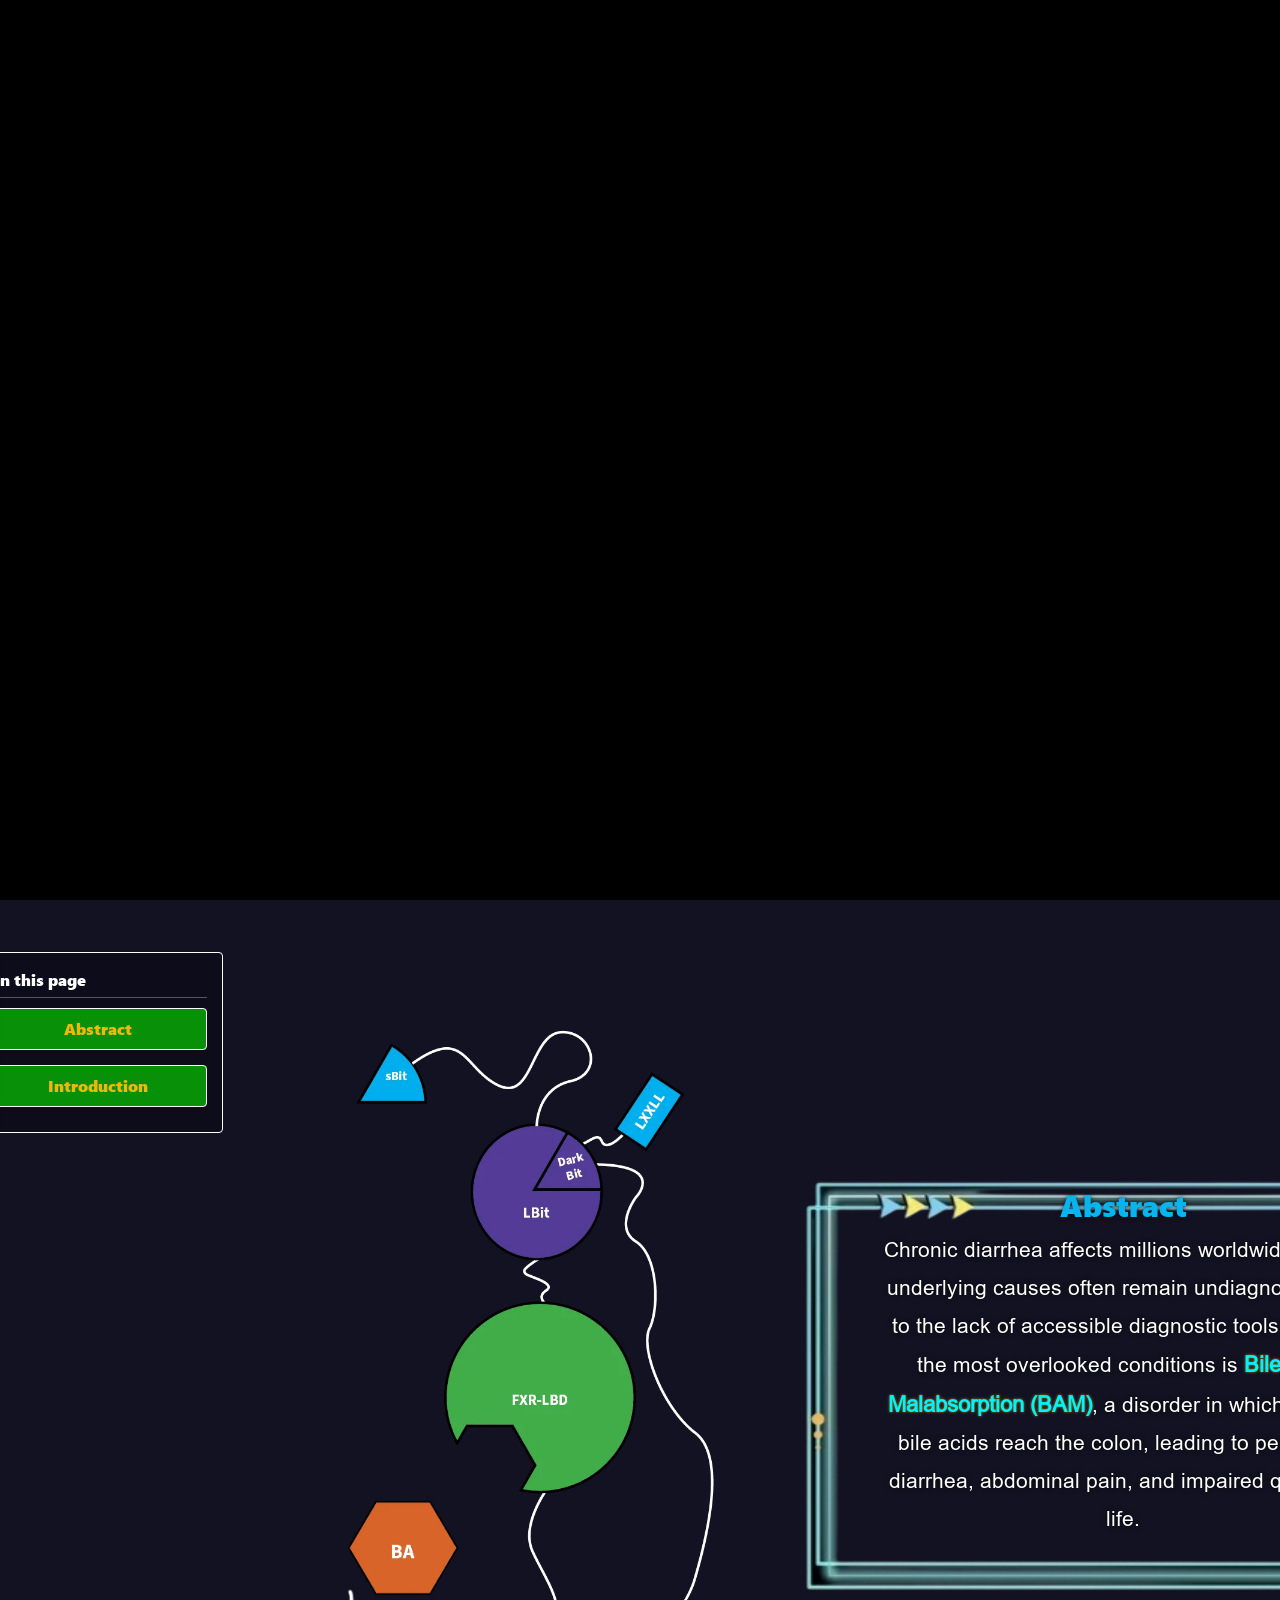
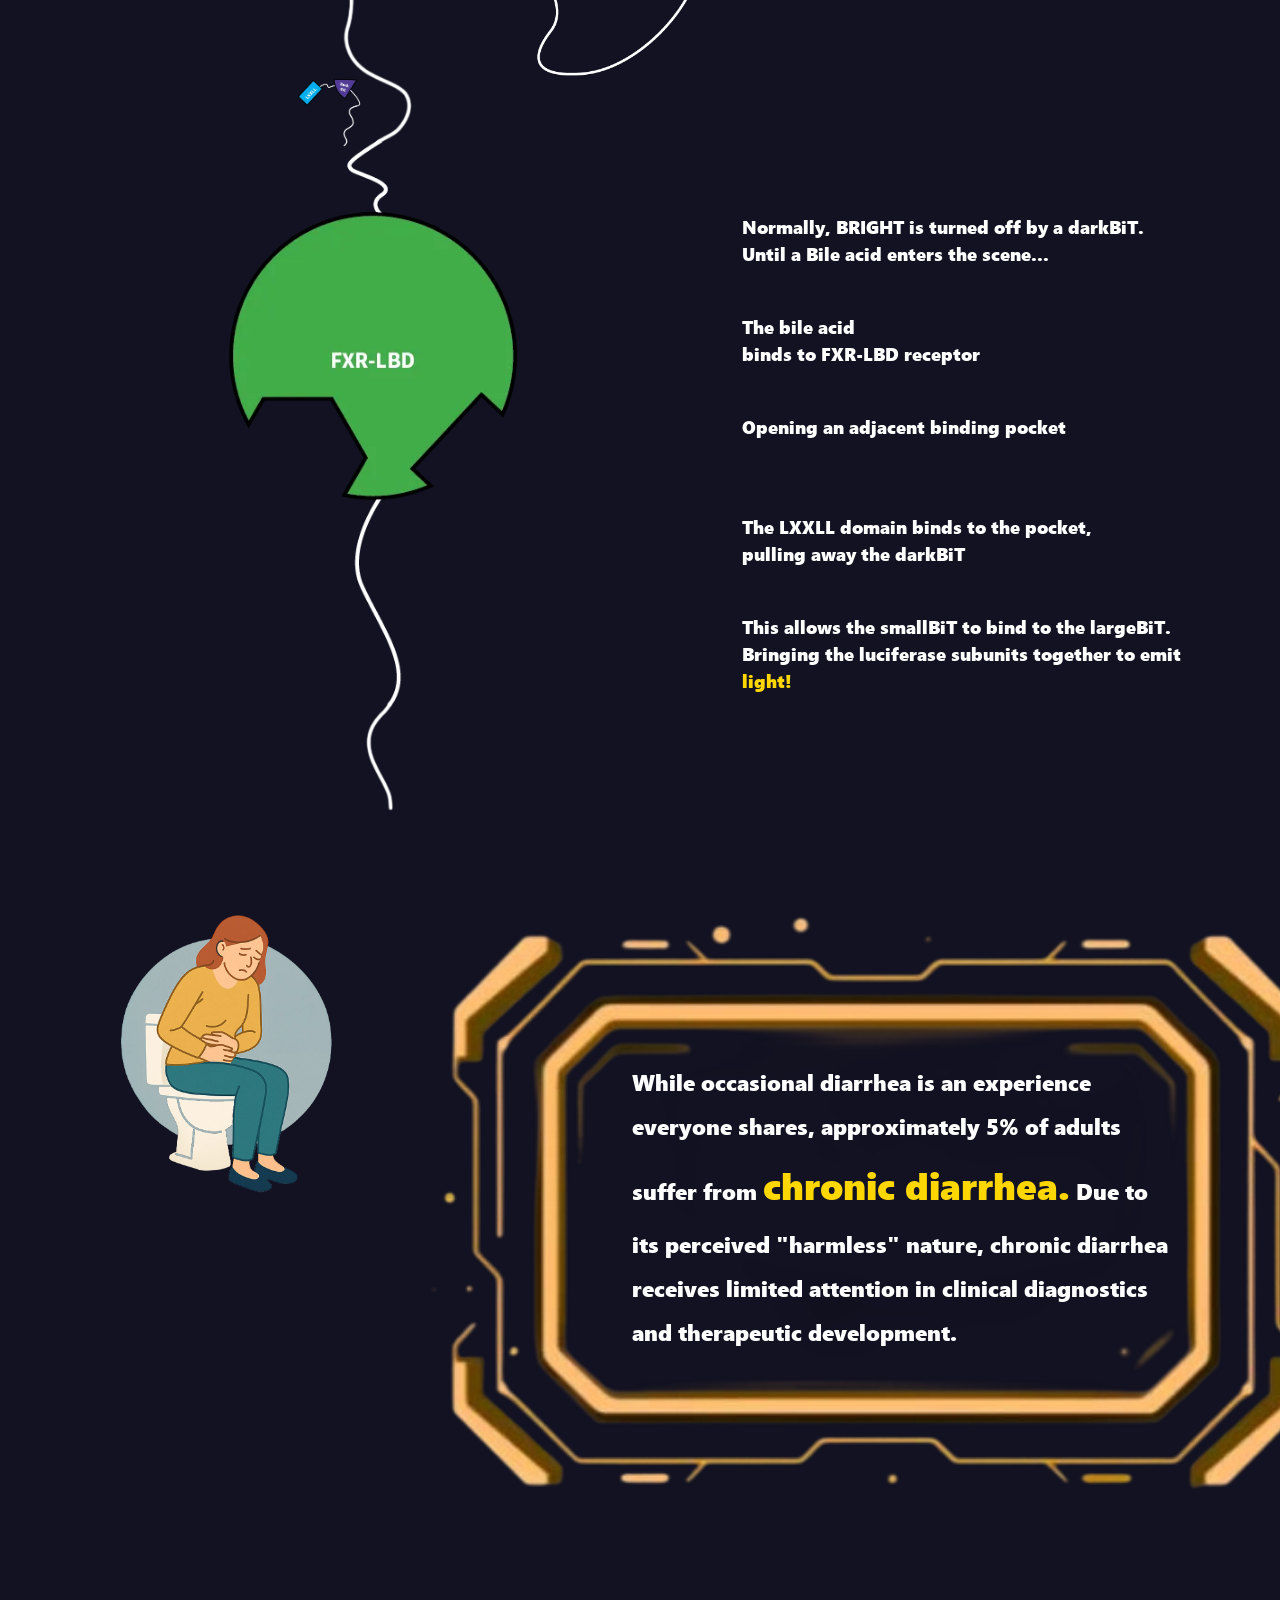
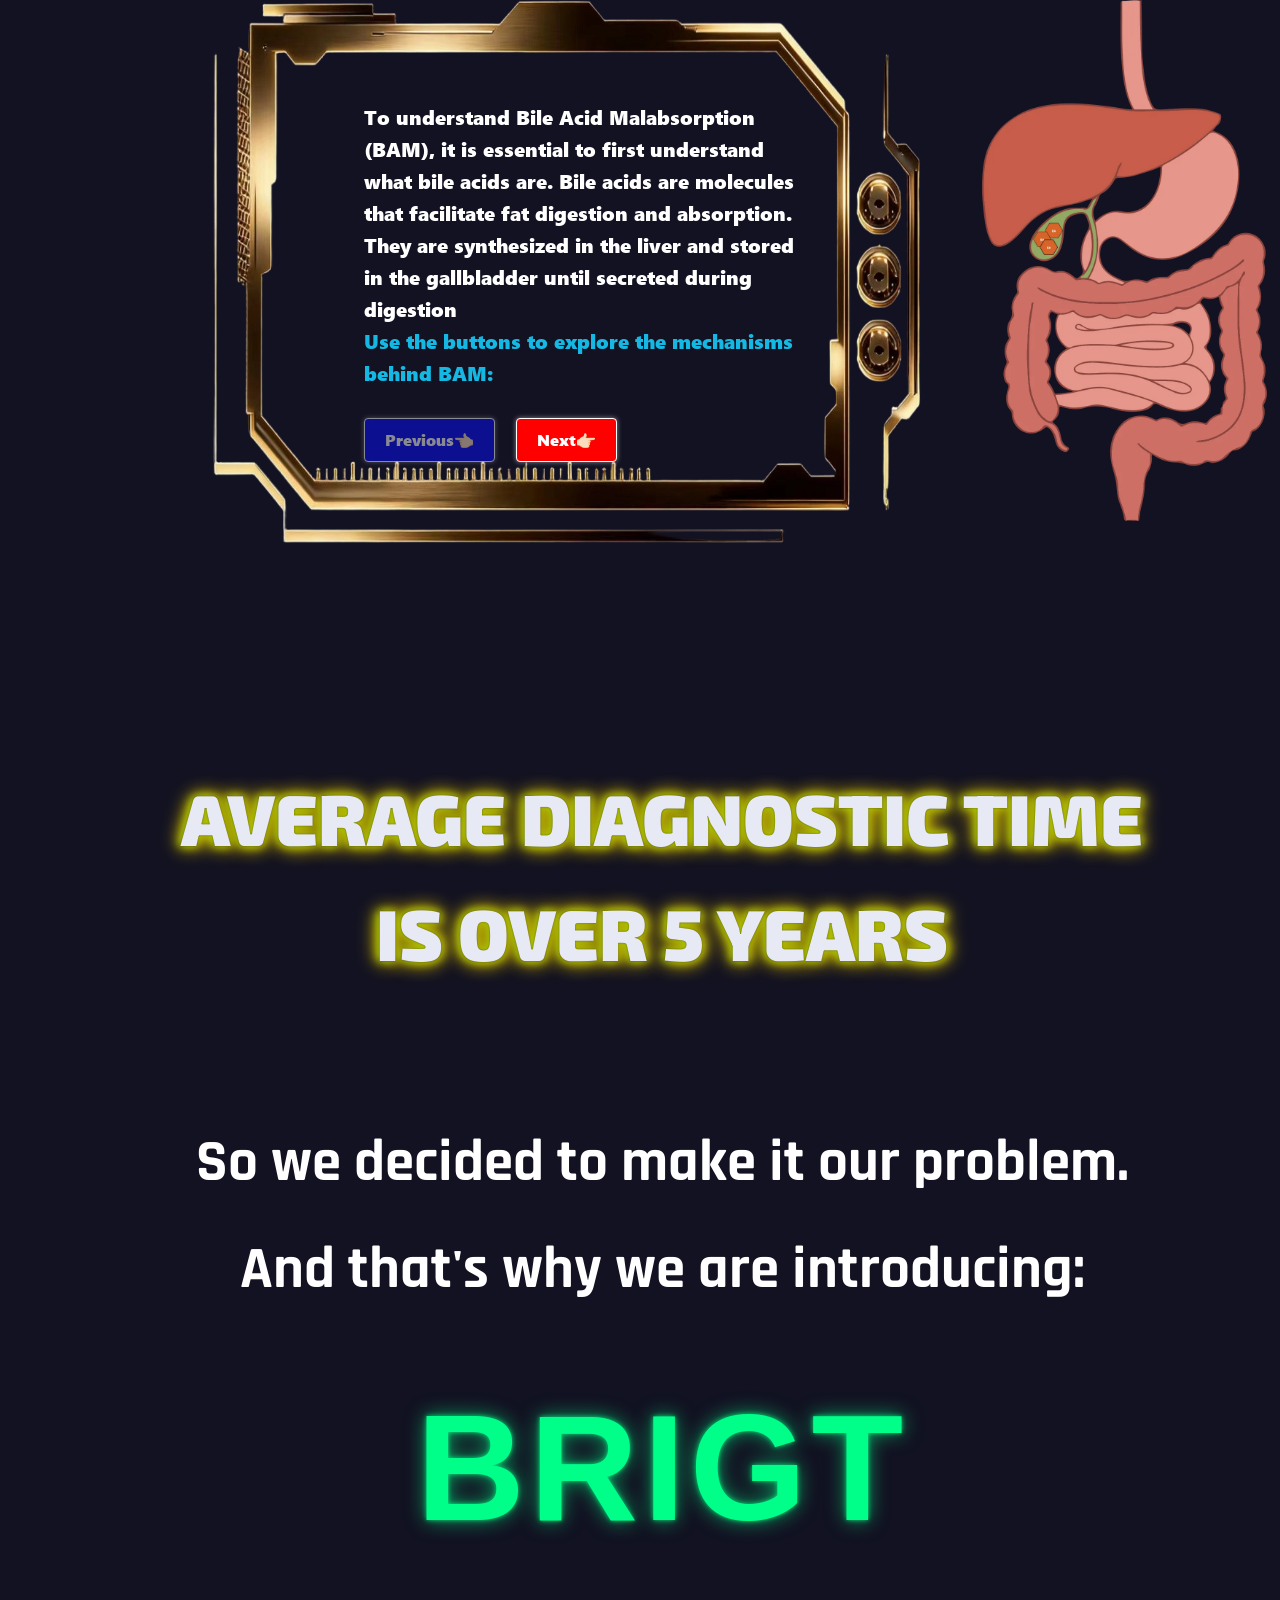
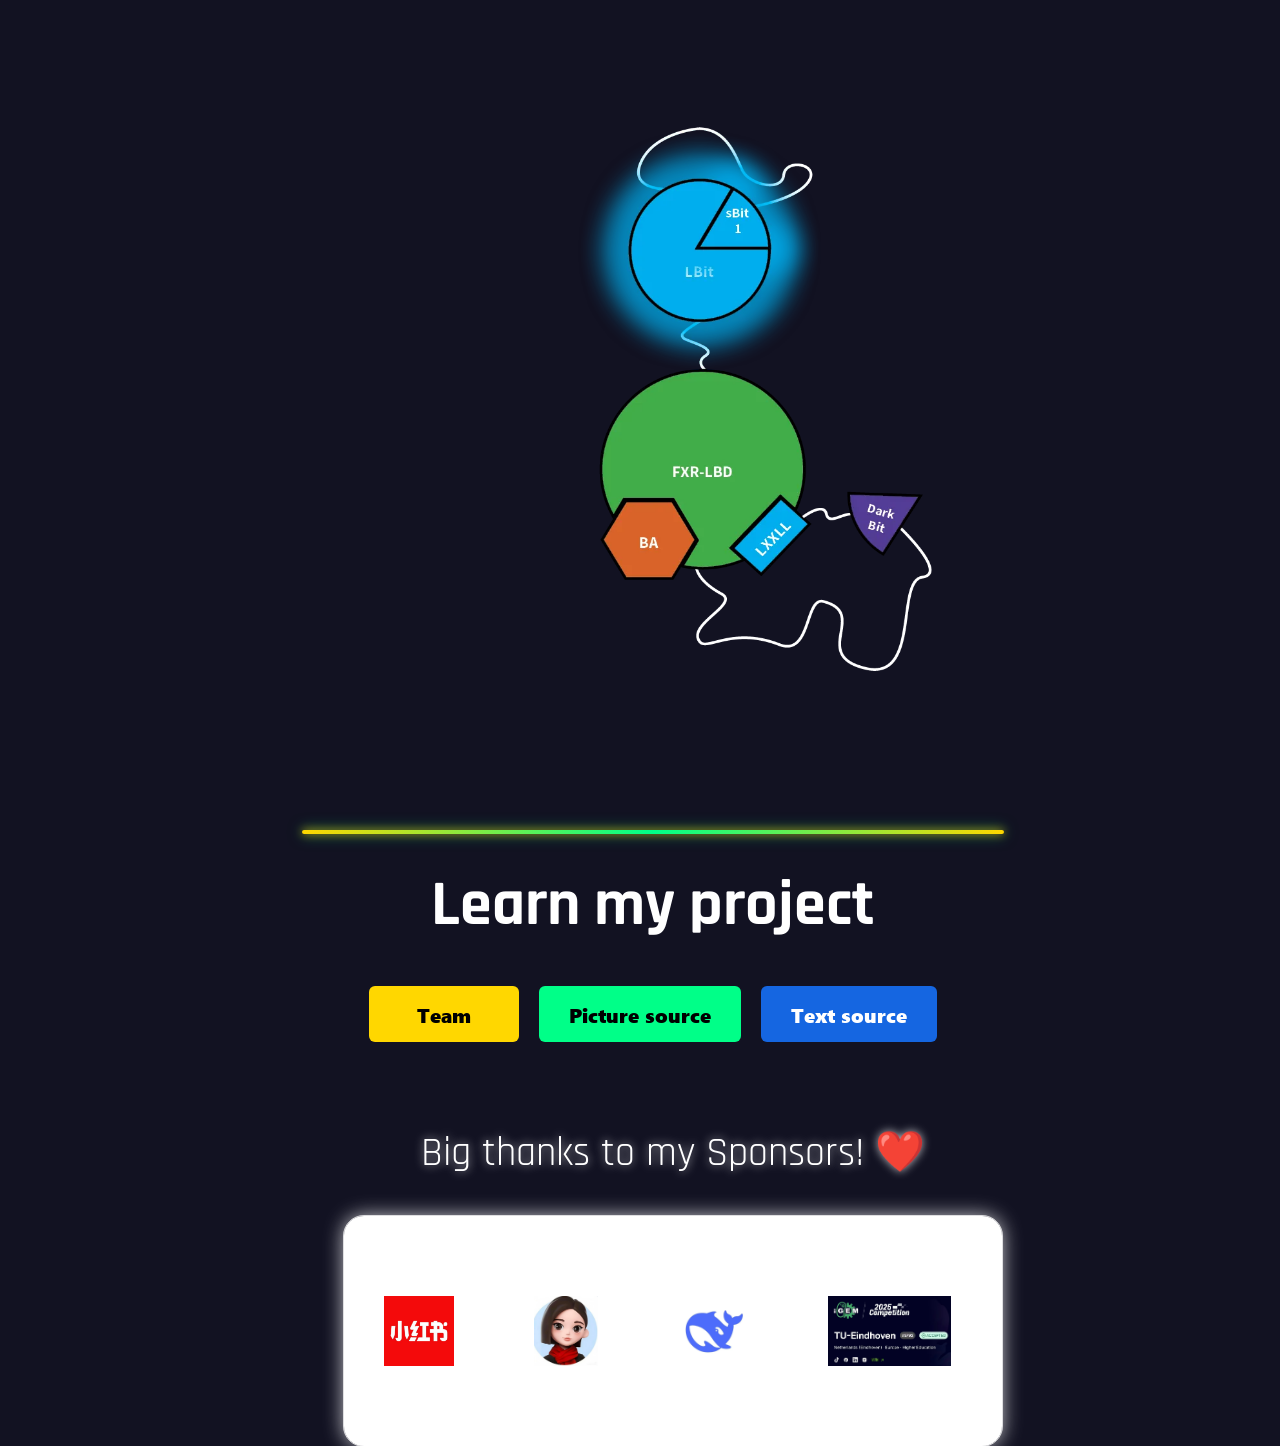
<file: index.html>
<!DOCTYPE html>
<html lang="en" style="scroll-behavior: smooth;">
<head>
    <meta charset="UTF-8">
    <meta name="viewport" content="width=device-width, initial-scale=1.0">
    <title>我的 iGEM 项目页</title>
    <!-- 引入 Bootstrap -->
    <link href="https://cdn.jsdelivr.net/npm/bootstrap@5.3.0/dist/css/bootstrap.min.css" rel="stylesheet">
    <!-- 引入你的自定义样式 -->
    <link rel="stylesheet" href="style.css">
    <link href="https://fonts.googleapis.com/css2?family=Rajdhani:wght@700&display=swap" rel="stylesheet">
    <link rel="stylesheet" href="https://fonts.googleapis.com/css2?family=Exo+2:wght@800;900&display=swap">
    <link href="https://fonts.googleapis.com/css2?family=Rajdhani:wght@700&display=swap" rel="stylesheet">
    <style>
      /* ========== 新增：修复核心问题（全屏+单滚动条） ========== */
/* 1. 强制恢复首页图片全屏效果（首屏占满视口） */
#headerImage.header-image {
  width: 100vw !important;
  height: 100vh !important;
  position: relative !important;
  top: 0 !important;
  left: 0 !important;
  margin: 0 !important;
  padding: 0 !important;
  overflow: hidden !important;
}
#headerImage.header-image img {
  width: 100% !important;
  height: 100% !important;
  object-fit: cover !important; /* 保持比例且占满容器，恢复全屏 */
  position: absolute !important;
  top: 0 !important;
  left: 0 !important;
}

/* 2. 彻底消除第二个滚动条（仅保留浏览器默认的主滚动条） */
html {
  overflow-x: hidden !important;
  overflow-y: auto !important;
  height: 100% !important;
}
body {
  overflow: visible !important; /* 取消body的overflow限制，避免嵌套滚动条 */
  height: auto !important;
  width: 100% !important;
  margin: 0 !important;
  padding: 0 !important;
}
/* 重置所有容器的overflow，防止局部滚动条 */
.container, .scroll-text-container, .animation-container-homepage, 
.sponsors-section, .bottom-image-container, .diagnostic-time-container {
  overflow: visible !important;
  height: auto !important;
  max-height: none !important;
}

/* ========== 响应式适配（优化版） ========== */

/* 平板（≤991px） */
@media (max-width: 991px) {
  .navbar-brand {
    margin-left: 1rem !important;
    font-size: 1rem !important;
  }
  .navbar-nav .nav-link {
    margin-right: 1rem !important;
    font-size: 0.9rem !important;
  }
  .image-text-box {
    width: 100% !important;
    max-width: 90% !important;
    left: 50% !important;
    transform: translateX(-50%) !important;
    top: 0 !important;
    height: auto !important;
    padding: 2rem !important;
  }
  .image-text-content {
    font-size: 18px !important;
  }
  .abstract-title {
    font-size: 24px !important;
  }
  #backToTop {
    width: 40px !important;
    height: 40px !important;
    bottom: 20px !important;
    right: 20px !important;
  }
  #backToTop .arrow {
    font-size: 16px !important;
  }
  .scroll-text {
    font-size: 16px !important;
    width: 90% !important;
    left: 50% !important;
    transform: translateX(-50%) !important;
  }
  #prev-btn, #next-btn {
    padding: 6px 16px !important;
    font-size: 14px !important;
  }
  .sponsor-logo {
    height: 50px !important;
    margin: 0 20px !important;
  }
  .sponsors-title {
    font-size: 2rem !important;
  }
}

/* 移动端（≤575px） */
@media (max-width: 575px) {
  /* 首屏图片高度保持100vh（或按需调整） */
  #headerImage.header-image {
    height: 100vh !important;  /* 如果你希望占满全屏，保持100vh；否则保留80vh */
  }

  /* 侧边栏转为顶部 */
  .sidebar {
    position: relative !important;
    left: 0 !important;
    top: 0 !important;
    min-width: 100% !important;
    margin-bottom: 2rem !important;
    transform: none !important;
  }

  /* 主要绝对定位容器回归文档流 */
  .diagnostic-time-container,
  .step-bright-container,
  .bottom-image-container,
  .bottom-footer-container,
  .sponsors-section {
    position: relative !important;
    width: 100% !important;
    left: 0 !important;
    right: 0 !important;
    transform: none !important;
    top: auto !important;
    margin: 2rem 0 !important;  /* 适当增加间距 */
  }

  /* 幻灯片父容器自适应 */
  .text-bg-container-slide {
    width: 100% !important;
    right: 0 !important;
    height: auto !important;
    min-height: 400px !important;
  }

  /* 幻灯片内部文字调整 */
  .text-content-container-slide {
    font-size: 16px !important;
    top: 30px !important;      /* 稍降低，避免贴顶 */
    left: 5% !important;
    width: 90% !important;
  }

  /* 诊断/BRIGT文字缩小 */
  .diagnostic-time-text {
    font-size: clamp(1rem, 4vw, 2.2rem) !important;
  }
  .bright-step-text {
    font-size: clamp(1rem, 3vw, 1.8rem) !important;
  }
  .bright-bigtxt {
    font-size: clamp(2rem, 10vw, 4rem) !important;  /* 最大约64px，更协调 */
  }

  /* 底部按钮竖排 */
  .footer-btns-wrapper {
    flex-direction: column !important;
    gap: 10px !important;
  }
  .footer-custom-btn {
    width: 100% !important;
    padding: 10px 0 !important;
  }
}
</style>
</head>
<body>
  <!-- 1. 嵌BA动画JS -->
  <script>
    document.addEventListener('DOMContentLoaded', function() {
      const baImg = document.querySelector('img[src*="bile-acid.webp"]');
      function baAni() {
        const s = window.scrollY;
        if (baImg) {
          s >= 600 ? (baImg.classList.add('ba-animate'), baImg.classList.remove('ba-reset')) : (baImg.classList.add('ba-reset'), baImg.classList.remove('ba-animate'));
        }
      }
      window.addEventListener('scroll', baAni);
      baAni();
    });
  </script>
  <!--第二段动画-->
<script>
// 等页面完全加载
window.onload = function() {
  // 直接获取元素（控制台已验证能找到）
  const state3Img = document.querySelector('img[src="assets/images/state-3-v2.webp"]');
  
  // 暴力绑定滚动事件，每滚动1px就检查
   window.addEventListener('scroll', function() {
    // 触发条件：只要滚动距离>0就触发（滚动一点就动）
    if (window.scrollY > 800) {
      state3Img.classList.add('play-animation');
      console.log('动画已触发！'); // 控制台打印，确认触发
    } else {
      state3Img.classList.remove('play-animation');
    }
   });
  
  // 初始执行一次，防止滚动前就满足条件
  if (window.scrollY > 0) {
    state3Img.classList.add('play-animation');
  }
};
</script>
  <!-- 给每个动画图片加 class="animation-img-homepage"，示例： -->
    <!-- 开场视频容器 -->
<div id="introVideoContainer" class="intro-video-container">
  <video id="introVideo" autoplay muted playsinline>
    <source src="assets/images/begin.mp4" type="video/mp4">
    你的浏览器不支持视频播放，请升级浏览器。
  </video>
</div>
    <!-- 顶部固定导航栏：Team 左，Disclaimer 右（带跳转） -->
<nav class="navbar navbar-expand-lg navbar-dark fixed-top">
  <div class="container-fluid">
    <!-- 左侧：Team 跳转到 team.html -->
    <a class="navbar-brand" href="team.html">Team</a>

    <!-- 右侧：Disclaimer 下拉（分别跳转到不同页面） -->
    <div class="ms-auto">
      <ul class="navbar-nav">
        <li class="nav-item dropdown">
          <a class="nav-link dropdown-toggle" href="#" role="button" data-bs-toggle="dropdown" aria-expanded="false">
            Disclaimer
          </a>
          <ul class="dropdown-menu">
            <!-- Text Source 跳转到 text-source.html -->
            <li><a class="dropdown-item" href="text-source.html">Text Source</a></li>
            <!-- Picture Source 跳转到 picture-source.html -->
            <li><a class="dropdown-item" href="picture-source.html">Picture Source</a></li>
          </ul>
        </li>
      </ul>
    </div>
  </div>
</nav>
    <div id="headerImage" class="header-image">
  <img src="assets/images/headtitle.png" alt="CAU-CHINA" style="width: 100%; height: 100%; object-fit: cover;">
</div>
    <!-- 主内容区 -->
    <div class="container mt-5">
      <div class="row">
        <div class="col-md-3">
          <!-- 左侧侧边栏 -->
<div class="sidebar">
  <div class="sidebar-title">On this page</div>
  <nav class="nav flex-column sidebar-nav">
    <a class="nav-link sidebar-link" href="#abstract">Abstract</a>
    <a class="nav-link sidebar-link" href="#introduction">Introduction</a>
  </nav>
</div>     <!-- 图片背景的浮动文本框（核心） -->
<div class="image-text-box">
  <div class="image-text-content">
    <!-- 拆分：Abstract标题 + 正文，分别加类名 -->
    <div class="abstract-title" class="abstract-section">Abstract</div>
    <div class="abstract-content">
      Chronic diarrhea affects millions worldwide, yet its underlying causes often remain 
      undiagnosed due to the lack of accessible diagnostic tools. One of the most overlooked 
      conditions is<strong class="bam-highlight"> Bile Acid Malabsorption (BAM)</strong>, a disorder in which excess bile acids reach 
      the colon, leading to persistent diarrhea, abdominal pain, and impaired quality of life.
    </div>
  </div>
</div>
<div id="backToTop" class="back-to-top" style="position: fixed !important; z-index: 999999 !important; display: block !important; bottom: 30px !important; right: 30px !important; width: 48px !important; height: 48px !important; background: rgba(10,10,26,0.8) !important; border-radius: 50% !important; margin: 0 !important; padding: 0 !important; transform: none !important;">
      <svg class="progress-ring" width="48" height="48" style="transform: rotate(-90deg) !important; width: 48px !important; height: 48px !important;">
        <circle class="progress-ring-circle-bg" cx="24" cy="24" r="20" style="stroke: rgba(0,255,136,0.2) !important; stroke-width: 3 !important; fill: transparent !important;"></circle>
        <circle class="progress-ring-circle" cx="24" cy="24" r="20" style="stroke: #00ff88 !important; stroke-width: 3 !important; fill: transparent !important; stroke-linecap: round !important; transition: stroke 0.3s ease !important;"></circle>
      </svg>
      <span class="arrow" style="position: absolute !important; top: 50% !important; left: 50% !important; transform: translate(-50%, -50%) !important; color: #00ff88 !important; font-size: 20px !important; font-weight: bold !important; transition: color 0.3s ease !important;">↑</span>
    </div>      
<!-- 滚动浮现文字容器（中间靠左） -->
<div class="scroll-text-container">
  <div class="scroll-text" id="text-1">Normally, BRIGHT is turned off by a darkBiT.<br> Until a Bile acid enters the scene...</div>
  <div class="scroll-text" id="text-2">The bile acid<br> binds to FXR-LBD receptor </div>
  <div class="scroll-text" id="text-3">Opening an adjacent binding pocket </div>
  <div class="scroll-text" id="text-4">The LXXLL domain binds to the pocket, <br>pulling away the darkBiT</div>
  <div class="scroll-text" id="text-5">This allows the smallBiT to bind to the largeBiT.<br>Bringing the luciferase subunits together to emit<br><strong>light!</strong></div>
</div><!-- 彻底清空行内干扰样式，只留核心 + 初始类 -->
<img src="assets/images/bile-acid.webp" class="ba-reset" alt="BA" style="position: absolute; width: 30%; top: 52%; left: 36%; opacity: 1 !important; transition: all 1s ease !important;">  
<img src="assets/images/state-1.webp" style="position: absolute;  object-fit: contain; z-index: 10;">
 <img src="assets/images/state-2-v2.webp" class="state-2">
  
  <!-- state-3-v2：带左上45°移动动画，可调整位移/初始位置 -->
  <img src="assets/images/state-3-v2.webp" class="state-3">    <!-- 返回顶部按钮 -->
    <!-- 只改这一行！其他所有代码都不动！ -->

    <!-- Bootstrap JS -->
    <script src="https://cdn.jsdelivr.net/npm/@popperjs/core@2.11.8/dist/umd/popper.min.js"></script>
    <script src="https://cdn.jsdelivr.net/npm/bootstrap@5.3.0/dist/js/bootstrap.min.js"></script>

    <!-- 返回顶部 JS -->
    <script>
      const backToTopBtn = document.getElementById('backToTop');
      const progressCircle = document.querySelector('.progress-ring-circle');
      const circumference = 2 * Math.PI * 20;
      progressCircle.style.strokeDasharray = circumference;
      progressCircle.style.strokeDashoffset = circumference;

      backToTopBtn.style.display = 'block';

      backToTopBtn.onclick = function(e) {
        e.preventDefault();
        document.documentElement.scrollTop = 0;
        document.body.scrollTop = 0;
        window.scrollTo(0, 0);
      };

      backToTopBtn.onmouseover = function() {
        progressCircle.style.stroke = '#ffd700';
        this.querySelector('.arrow').style.color = '#ffd700';
      };
      backToTopBtn.onmouseout = function() {
        progressCircle.style.stroke = '#00ff88';
        this.querySelector('.arrow').style.color = '#00ff88';
      };

      window.addEventListener('scroll', function() { 
        const scrollTop = document.documentElement.scrollTop || document.body.scrollTop;
        const docHeight = document.documentElement.scrollHeight - window.innerHeight;
        const scrollPercent = docHeight > 0 ? scrollTop / docHeight : 0;
        const offset = circumference - (scrollPercent * circumference);
        progressCircle.style.strokeDashoffset = offset;
      });
    </script>
   <script>
  document.addEventListener('DOMContentLoaded', function() {
    const videoContainer = document.getElementById('introVideoContainer');
    const video = document.getElementById('introVideo');

    // 核心：检测URL参数里是否有 noVideo=1（从分页面返回）
    const urlParams = new URLSearchParams(window.location.search);
    const skipVideo = urlParams.get('noVideo') === '1';

    // 如果是从分页面返回，直接隐藏视频
    if (skipVideo) {
      videoContainer.style.display = 'none';
      return;
    }

    // 直接进入主页 → 正常播放视频
    video.addEventListener('ended', function() {
      videoContainer.classList.add('fade-out');
      setTimeout(() => {
        videoContainer.style.display = 'none';
      }, 1200);
    });

    // 点击跳过视频
    videoContainer.addEventListener('click', function() {
      video.pause();
      videoContainer.classList.add('fade-out');
      setTimeout(() => {
        videoContainer.style.display = 'none';
      }, 1200);
    });

    // 视频加载失败时隐藏
    video.addEventListener('error', function() {
      videoContainer.style.display = 'none';
    });
  });
</script>
<script>
  // 图片淡出核心逻辑（只监听滚动，不影响其他功能）
window.addEventListener('scroll', function() {
  // 获取滚动距离
  const scrollTop = window.scrollY;
  // 首屏高度
  const headerHeight = document.getElementById('headerImage').offsetHeight;
  // 计算透明度：滚动超过首屏一半开始淡出，滚完首屏完全透明
  const opacity = Math.max(1 - (scrollTop / headerHeight), 0);
  
  // 给图片设透明度
  const headerImg = document.getElementById('headerImage').querySelector('img');
  if (headerImg) {
    headerImg.style.opacity = opacity;
    console.log('透明度：', opacity); // 控制台能看到变化，证明在运行
  }
});

// 点击返回顶部恢复图片透明度
document.getElementById('backToTop').addEventListener('click', function() {
  window.scrollTo({top: 0, behavior: 'smooth'});
  const headerImg = document.getElementById('headerImage').querySelector('img');
  if (headerImg) headerImg.style.opacity = 1;
});
</script>
<script>
  // 往复式浮现/消失逻辑（滚上消失，滚下浮现）
window.addEventListener('scroll', function() {
  const imageTextBox = document.querySelector('.image-text-box');
  if (!imageTextBox) return; // 没找到元素就不执行
  
  // 获取文本框的位置信息（关键：同时判断顶部和底部）
  const boxRect = imageTextBox.getBoundingClientRect();
  const windowHeight = window.innerHeight;
  
  // ========== 可调整的参数（和之前一样） ==========
  const triggerRatio = 0.6; // 触发浮现的阈值：越小越晚浮现（0.5=屏幕中间）
  // ==============================================
  
  // 逻辑判断：
  // 1. 文本框进入触发区域 → 浮现（加fade-in）
  // 2. 文本框完全滚出屏幕上方 → 消失（删fade-in）
  if (boxRect.top < windowHeight * triggerRatio) {
    imageTextBox.classList.add('fade-in'); // 浮现
  } else if (boxRect.bottom < 0) {
    imageTextBox.classList.remove('fade-in'); // 消失
  }
});
</script>
<script>
document.addEventListener('DOMContentLoaded', function() {
  // 1. 获取所有文字元素
  const texts = [
    document.getElementById('text-1'),
    document.getElementById('text-2'),
    document.getElementById('text-3'),
    document.getElementById('text-4'),
    document.getElementById('text-5')
  ];

  // 2. 核心：滚动触发浮现（可改触发距离，调浮现时机）
  function handleScroll() {
    const scrollY = window.scrollY; // 网页滚动距离
    // 每段文字的触发距离（数值越小，浮现越早；越大越晚）
    const triggerPoints = [
      500,  // 文案1：滚动300px浮现
      800,  // 文案2：滚动500px浮现
      900,  // 文案3：滚动700px浮现
      1100,  // 文案4：滚动900px浮现
      1200  // 文案5：滚动1100px浮现
    ];

    // 遍历文字，满足滚动距离就浮现（浮现后永久固定）
    texts.forEach((text, index) => {
      if (scrollY >= triggerPoints[index]) {
        text.classList.add('show'); // 浮现后固定显示
      }
    });
  }

  // 绑定滚动事件 + 初始执行
  window.addEventListener('scroll', handleScroll);
  handleScroll();
});
</script>
<!-- ========== 新增：延伸区域 - 左侧图片 + 右侧文本框（全局绝对定位，无容器遮挡） ========== -->
<!-- 左侧图片：havingshit.webp（滚动浮现，可自由调位置，无容器限制） -->
<div id="introduction" class="image-container">
 <img 
  src="assets/images/havingshit.webp" 
  class="extend-img fade-element" 
  alt="extend-img"
  style="
    /* 初始隐藏，滚动浮现 */
    opacity: 0;
    transform: translateY(50px);
    transition: all 2s ease !important;
    /* 核心调整：全局绝对定位 */
    position: absolute !important;
    z-index: 90 !important;
    pointer-events: none;
    /* 【修复1】强制显示，确保DOM渲染 */
    display: block !important; 
    visibility: visible !important;
    /* 位置参数（你可微调） */
    top: 1600px !important; 
    left: -10% !important;   
    width: 45% !important; 
    height: auto !important"
></div>

<!-- 右侧文本框：拆成「背景层 + 文字层」，完全独立控制 -->
<div 
  class="text-bg-container"
  style="
    /* 背景层：专门控制wbkw2.png的大小和位置，和文字无关 */
    position: absolute !important;
    z-index: 20 !important;
    /* 先调背景图的大小和位置（这部分只影响背景图） */
    top: 1600px !important;    /* 背景图的垂直位置 */
    right: -10% !important;     /* 背景图的水平位置 */
    width: 80% !important;    /* 背景图的宽度（独立调整） */
    height: 650px !important; /* 背景图的高度（独立调整） */
    /* 背景图：wbkw2.png */
    background: url('assets/images/wbk4w.png') no-repeat center center !important;
    background-size: 100% 100% !important; /* 背景图完全填充这个容器 */
  "
>
  <!-- 文字层：专门控制文字的大小、位置和宽度，和背景图无关 -->
  <div 
    class="text-content-container"
    style="
      /* 文字层：相对于背景层定位，方便把文字放进背景图里 */
      position: absolute !important;
      /* 再调文字的位置和大小（这部分只影响文字） */
      top: 160px !important;    /* 文字在背景图里的垂直位置 */
      left: 220px !important;   /* 文字在背景图里的水平位置 */
      width: calc(70% - 90px) !important; /* 文字宽度：背景图宽度 - 左右边距（独立调整） */
      /* 文字样式 */
      color: white !important;
      font-family:SEGUIBL !important;
      font-size: 22px !important; /* 文字大小（独立调整） */
      line-height: 2 !important;
      margin: 0 !important;
    "
  >
    While occasional diarrhea is an experience everyone shares, approximately 5% of adults suffer from <span style="color: gold !important; font-weight: bold !important;font-size: 37px;">chronic diarrhea.</span>
    Due to its perceived "harmless" nature, chronic diarrhea receives limited attention in clinical diagnostics and therapeutic development.
  </div>
</div>
<!-- 浮现动画JS（仅控制这两个元素，无冗余） -->
<script>
window.addEventListener('scroll', function() {
  const extendImg = document.querySelector('.extend-img');
  // 【修复2】选择器改成text-bg-container（匹配你的文本框class）
  const extendTextBox = document.querySelector('.text-bg-container');
  
  // 【修复3】分开判断，图片和文本框独立触发，不互相影响
  if (extendImg) { // 只判断图片是否存在，不依赖文本框
    if (window.scrollY >= 1800) {
      extendImg.classList.add('fade-in');
    }
  }
  if (extendTextBox) { // 文本框单独判断
    if (window.scrollY >= 1800) {
      extendTextBox.classList.add('fade-in');
    }
  }
});

// 浮现样式不动
const style = document.createElement('style');
style.textContent = `
  .fade-in {
    opacity: 1 !important;
    transform: translateY(0) !important;
  }
`;
document.head.appendChild(style);
</script>
<!-- 左侧图片：按你要求调整位置 + 直接显示 -->
<img 
  id="slide-img"
  src="assets/images/chang1.webp" 
  style="
    /* 强制显示，无浮动 */
    opacity: 1 !important;
    display: block !important;
    /* 你的位置参数：top:2300px, left:70% */
    position: absolute !important;
    z-index: 90 !important;
    top: 2300px !important;
    left: 80% !important;   
    width: 25% !important; 
    height: auto !important;
  "
>

<!-- 右侧文本框：保留你的位置，仅简化按钮 -->
<div 
  class="text-bg-container-slide"
  style="
    position: absolute !important;
    z-index: 20 !important;
    top: 2300px !important;    
    right: 25% !important;     
    width: 65% !important;    
    height: 550px !important; 
    background: url('assets/images/wbk3w.png') no-repeat center center !important;
    background-size: 100% 100% !important;
    padding-bottom: 20px !important;
  "
>
  <div 
    class="text-content-container-slide"
    style="
      position: absolute !important;
      top: 100px !important;    
      left:180px !important;   
      width: calc(70% - 80px) !important; 
      color: white !important;
      font-family:SEGUIBL !important;
      font-size: 20px !important;
      line-height: 1.6 !important;
      margin: 0 !important;
    "
  >
<div id="slide-text-area">
  To understand Bile Acid Malabsorption (BAM), it is essential to first understand what bile acids are. Bile acids are molecules that facilitate fat digestion and absorption. They are synthesized in the liver and stored in the gallbladder until secreted during digestion
  <br>
  <span style="color: rgb(21, 183, 227) !important; font-weight: bold !important; font-size: 20px !important;">
    Use the buttons to explore the mechanisms behind BAM:
  </span>
</div>
<div style="margin-top: 30px !important; position: relative !important; z-index: 9999 !important;">
  <!-- Previous按钮：提升层级+确保可点击 -->
  <button id="prev-btn" style="
    padding: 8px 20px !important;
    margin-right: 15px !important;
    background: rgb(9, 13, 255) !important;
    color: white !important;
    border: 1px solid white !important;
    border-radius: 4px !important;
    font-family: SEGUIBL !important;
    font-size: 16px !important;
    cursor: pointer !important;
    opacity: 0.5 !important;
    position: relative !important; /* 让z-index生效 */
    z-index: 9999 !important; /* 最高层级，远超赞助商区域 */
    pointer-events: auto !important; /* 强制允许点击 */
    box-shadow: 0 0 5px rgba(255,255,255,0.5) !important; /* 可选：增强视觉 */
  ">Previous👈🏻</button>
  
  <!-- Next按钮：同样提升层级+确保可点击 -->
  <button id="next-btn" style="
    padding: 8px 20px !important;
    background: rgb(255, 0, 0) !important;
    color: white !important;
    border: 1px solid white !important;
    border-radius: 4px !important;
    font-family: SEGUIBL !important;
    font-size: 16px !important;
    cursor: pointer !important;
    position: relative !important; /* 让z-index生效 */
    z-index: 9999 !important; /* 最高层级，远超赞助商区域 */
    pointer-events: auto !important; /* 强制允许点击 */
    box-shadow: 0 0 5px rgba(255,255,255,0.5) !important; /* 可选：增强视觉 */
  ">Next👉🏻</button>
</div>
<!-- JS：极简核心逻辑，去掉所有冗余，确保按钮点击必生效 -->
<script>
// 1. 幻灯片数据（仅保留核心：图片+文案）
const slideData = [
  { 
    img: "assets/images/chang1.webp", 
    text: "To understand Bile Acid Malabsorption (BAM), it is essential to first understand what bile acids are. Bile acids are molecules that facilitate fat digestion and absorption. They are synthesized in the liver and stored in the gallbladder until secreted during digestion<br><span style='color: rgb(21, 183, 227) !important; font-weight: bold !important; font-size: 20px !important;'>Use the buttons to explore the mechanisms behind BAM:</span>" 
  },
  { 
    img: "assets/images/chang2.webp", 
    text: "Following gallbladder excretion, bile acids travel through the small intestine. As they progress through the gastrointestinal tract, they eventually reach the end of the small intestine, the ileum.<br><span style='color: rgb(21, 183, 227) !important; font-weight: bold !important; font-size: 20px !important;'>Use the buttons to explore the mechanisms behind BAM:</span>" 
  },
  { 
    img: "assets/images/chang3.webp", 
    text: "In the terminal ileum, specialized transporters actively reabsorb approximately 95% of bile acids into the bloodstream. These bile acids are then returned to the liver where they are recycled. This highly efficient reabsorption mechanism maintains bile acid homeostasis in healthy individuals.<br><span style='color: rgb(21, 183, 227) !important; font-weight: bold !important; font-size: 20px !important;'>Use the buttons to explore the mechanisms behind BAM:</span>" 
  },
  { 
    img: "assets/images/chang4.webp", 
    text: "<span style='color: green !important; font-weight: bold !important;'>BAM</span> is a gastrointestinal condition in which bile acids are not properly reabsorbed. Instead, bile acids spill into the colon, resulting in excessive colonic bile acid concentrations. This disrupts the osmotic balance, pulling water into the intestines and inducing secretory diarrhea.Bile acids can cause mucosal irritation, triggering inflammation and stimulating excess mucus production, which further exacerbates symptoms and patient discomfort." 
  }
];
let currentPage = 0;

// 2. 页面加载完成后立刻绑定按钮（核心修复！）
document.addEventListener('DOMContentLoaded', function() {
  // 获取按钮元素
  const prevBtn = document.getElementById('prev-btn');
  const nextBtn = document.getElementById('next-btn');
  const textArea = document.getElementById('slide-text-area');
  const imgArea = document.getElementById('slide-img');

  // 3. Next按钮点击逻辑（直接写，不绕弯）
  nextBtn.onclick = function() {
    if (currentPage < 3) { // 第四页（索引3）禁用
      currentPage++;
      // 切换图片+文案
      imgArea.src = slideData[currentPage].img;
      textArea.innerHTML = slideData[currentPage].text;
      // 启用Previous按钮
      prevBtn.style.opacity = '1';
      prevBtn.style.pointerEvents = 'auto';
      // 第四页禁用Next
      if (currentPage === 3) {
        nextBtn.style.opacity = '0.5';
        nextBtn.style.pointerEvents = 'none';
      }
    }
  };

  // 4. Previous按钮点击逻辑（直接写，不绕弯）
  prevBtn.onclick = function() {
    if (currentPage > 0) { // 第一页（索引0）禁用
      currentPage--;
      // 切换图片+文案
      imgArea.src = slideData[currentPage].img;
      textArea.innerHTML = slideData[currentPage].text;
      // 启用Next按钮
      nextBtn.style.opacity = '1';
      nextBtn.style.pointerEvents = 'auto';
      // 第一页禁用Previous
      if (currentPage === 0) {
        prevBtn.style.opacity = '0.5';
        prevBtn.style.pointerEvents = 'none';
      }
    }
  };
});
</script>
<!-- ========== 完全隔离的诊断时间文字（仅新增，不修改任何原有代码） ========== -->
<div id="diagnostic-time-container" class="diagnostic-time-container">
  <div id="diagnostic-time-text" class="diagnostic-time-text">
    Average diagnostic time is over 5 years
  </div>
</div>
<script>
// ========== 完全独立的滚动浮现检测（不修改原有scroll事件，不干扰按钮） ==========
(function() {
  // 仅在页面加载完成后执行，避免DOM未加载
  document.addEventListener('DOMContentLoaded', function() {
    const diagnosticText = document.getElementById('diagnostic-time-text');
    if (!diagnosticText) return; // 没找到元素则退出，不报错
    
    // 独立的滚动检测函数，仅监听这段文字
    function checkDiagnosticFade() {
      const rect = diagnosticText.getBoundingClientRect();
      // 滚动到视口80%位置时触发浮现，和原有逻辑一致但独立
      if (rect.top < window.innerHeight * 0.8) {
        diagnosticText.classList.add('fade-in');
      }
    }
    
    // 独立绑定滚动事件，标记为passive避免阻塞（不影响按钮事件）
    window.addEventListener('scroll', checkDiagnosticFade, { passive: true });
    // 初始检测一次
    checkDiagnosticFade();
  });
})(); // 闭包隔离，不污染全局变量
// ========== 独立的逐步浮现逻辑（闭包隔离，不影响上方代码） ==========
(function() {
  document.addEventListener('DOMContentLoaded', function() {
    // 1. 获取三句文字元素
    const brightTexts = [
      document.getElementById('bright-text-1'),
      document.getElementById('bright-text-2'),
      document.getElementById('bright-text-3')
    ];

    // 2. 每句话的触发滚动距离（👇 可单独调整：数值越小，浮现越早）
    const triggerPoints = [
      3400,  // 第一句：滚动2800px浮现
      3700,  // 第二句：滚动3000px浮现
      3800   // 第三句：滚动3200px浮现
    ];

    // 3. 独立的滚动检测函数
    function checkBrightStepFade() {
      const scrollY = window.scrollY;
      // 遍历每句话，满足滚动距离就浮现（浮现后永久显示）
      brightTexts.forEach((text, index) => {
        if (!text) return; // 未找到元素则跳过
        if (scrollY >= triggerPoints[index]) {
          text.classList.add('show');
        }
      });
    }

    // 4. 独立绑定滚动事件（passive：不阻塞，不影响上方动画）
    window.addEventListener('scroll', checkBrightStepFade, { passive: true });
    // 初始检测一次
    checkBrightStepFade();
  });
})();
// ========== 独立的图片滚动浮现逻辑（闭包隔离，不影响上方代码） ==========
(function() {
  document.addEventListener('DOMContentLoaded', function() {
    // 1. 获取图片元素
    const state4Img = document.getElementById('state4-image');
    if (!state4Img) {
      console.warn('State 4图片未找到，请检查路径：assets/images/state-4.webp');
      return;
    }

    // 2. 图片浮现的触发滚动距离（👇 可调整：数值越小，浮现越早）
    const imgTriggerPoint = 3800; // 滚动3800px时图片浮现

    // 3. 独立的滚动检测函数
    function checkImageFade() {
      const scrollY = window.scrollY;
      if (scrollY >= imgTriggerPoint) {
        state4Img.classList.add('show-img');
      }
    }

    // 4. 独立绑定滚动事件（passive：不阻塞，不影响上方动画/按钮）
    window.addEventListener('scroll', checkImageFade, { passive: true });
    // 初始检测一次
    checkImageFade();
  });
})();
</script>
<!-- ========== 独立的逐步浮现文字容器（仅新增，不改原有代码） ========== -->
<div id="step-bright-container" class="step-bright-container">
  <!-- 第一句 -->
  <div id="bright-text-1" class="bright-step-text">So we decided to make it our problem.</div>
  <!-- 第二句 -->
  <div id="bright-text-2" class="bright-step-text">And that's why we are introducing:</div>
  <!-- 第三句（独占一行，单独调整样式） -->
  <div id="bright-text-3" class="bright-step-text bright-bigtxt">BRIGT</div>
</div>
<!-- ========== 完全独立的图片容器（仅新增，不改原有代码） ========== -->
<div id="bottom-image-container" class="bottom-image-container">
  <img 
    id="state4-image" 
    class="state4-img" 
    src="assets/images/state-4.webp" 
    alt="State 4 Image"
  >
</div>
<!-- ========== 完全独立的底部线条+文字+按钮容器（仅新增，不改原有代码） ========== -->
<div id="bottom-footer-container" class="bottom-footer-container">
  <!-- 彩色渐变线条（黄+绿主题，参考CAUCHINA下的线） -->
  <div id="footer-gradient-line" class="footer-gradient-line"></div>
  
  <!-- Learn my project 文字 -->
  <div id="footer-learn-text" class="footer-learn-text">Learn my project</div>
  
  <!-- 横向按钮容器 -->
  <div id="footer-btns-wrapper" class="footer-btns-wrapper">
    <!-- 按钮1：Team（跳转team.html） -->
    <a href="team.html" id="btn-team" class="footer-custom-btn btn-team">Team</a>
    <!-- 按钮2：Picture source（跳转picture-source.html） -->
    <a href="picture-source.html" id="btn-pic-source" class="footer-custom-btn btn-pic-source">Picture source</a>
    <!-- 按钮3：Text source（修正你笔误的Pext sourse，跳转text-source.html） -->
    <a href="text-source.html" id="btn-text-source" class="footer-custom-btn btn-text-source">Text source</a>
  </div>
</div>
<!-- 赞助商区域：恢复可正常显示的版本 + 4张滚动图片 -->
<div id="sponsors-section" class="sponsors-section">
  <!-- 标题：Rajdhani字体+白色+荧光效果 -->
  <div class="sponsors-title">Big thanks to my Sponsors! ❤️</div>
  
  <!-- 白色背景条（恢复可显示的基础样式） -->
  <div class="sponsors-white-bar">
    <!-- 滚动广告条核心容器：超出隐藏 -->
    <div class="sponsor-scroll-wrap">
      <!-- 滚动轨道（放2组相同图片，实现无缝滚动） -->
      <div class="sponsor-scroll-track">
        <!-- 第一组4张图片 -->
        <img src="assets/images/sponsor1.png" alt="Sponsor 1" class="sponsor-logo">
        <img src="assets/images/sponsor2.png" alt="Sponsor 2" class="sponsor-logo">
        <img src="assets/images/sponsor3.png" alt="Sponsor 3" class="sponsor-logo">
        <img src="assets/images/sponsor4.png" alt="Sponsor 4" class="sponsor-logo">
        <img src="assets/images/cau-logo.png" alt="Sponsor 5" class="sponsor-logo">
        <!-- 第二组4张图片（无缝滚动关键） -->
        <img src="assets/images/sponsor1.png" alt="Sponsor 1" class="sponsor-logo">
        <img src="assets/images/sponsor2.png" alt="Sponsor 2" class="sponsor-logo">
        <img src="assets/images/sponsor3.png" alt="Sponsor 3" class="sponsor-logo">
        <img src="assets/images/sponsor4.png" alt="Sponsor 4" class="sponsor-logo">
        <img src="assets/images/cau-logo.png" alt="Sponsor 5" class="sponsor-logo">

      </div>
    </div>
  </div>
</div>
</body>
</html>
</file>
<file: style.css>
:root {
    --bs-breakpoint-xs: 0;
    --bs-breakpoint-sm: 576px;
    --bs-breakpoint-md: 768px;
    --bs-breakpoint-lg: 992px;
    --bs-breakpoint-xl: 1200px;
    --bs-breakpoint-xxl: 1400px;
}
@media (prefers-reduced-motion: no-preference) {
    :root {
        scroll-behavior: smooth;
    }
}
/* 引入本地自定义字体（SEGUIBL + ARIAL） */
@font-face {
  font-family: 'SEGUIBL'; /* 自定义字体名，后续直接用 */
  src: url('assets/fonts/SEGUIBL.TTF') format('truetype'); /* 字体文件路径 */
  font-weight: normal;
  font-style: normal;
}

@font-face {
  font-family: 'ARIAL'; /* 自定义字体名，后续直接用 */
  src: url('assets/fonts/ARIAL.TTF') format('truetype'); /* 字体文件路径 */
  font-weight: normal;
  font-style: normal;
}
:root, [data-bs-theme="light"] {
    --bs-blue: #0d6efd;
    --bs-indigo: #6610f2;
    --bs-purple: #6f42c1;
    --bs-pink: #d63384;
    --bs-red: #dc3545;
    --bs-orange: #fd7e14;
    --bs-yellow: #ffc107;
    --bs-green: #198754;
    --bs-teal: #20c997;
    --bs-cyan: #0dcaf0;
    --bs-black: #000;
    --bs-white: #fff;
    --bs-gray: #6c757d;
    --bs-gray-dark: #343a40;
    --bs-gray-100: #f8f9fa;
    --bs-gray-200: #e9ecef;
    --bs-gray-300: #dee2e6;
    --bs-gray-400: #ced4da;
    --bs-gray-500: #adb5bd;
    --bs-gray-600: #6c757d;
    --bs-gray-700: #495057;
    --bs-gray-800: #343a40;
    --bs-gray-900: #212529;
    --bs-primary: #0d6efd;
    --bs-secondary: #6c757d;
    --bs-success: #198754;
    --bs-info: #0dcaf0;
    --bs-warning: #ffc107;
    --bs-danger: #dc3545;
    --bs-light: #f8f9fa;
    --bs-dark: #212529;
    --bs-primary-rgb: 13, 110, 253;
    --bs-secondary-rgb: 108, 117, 125;
    --bs-success-rgb: 25, 135, 84;
    --bs-info-rgb: 13, 202, 240;
    --bs-warning-rgb: 255, 193, 7;
    --bs-danger-rgb: 220, 53, 69;
    --bs-light-rgb: 248, 249, 250;
    --bs-dark-rgb: 33, 37, 41;
    --bs-primary-text-emphasis: #052c65;
    --bs-secondary-text-emphasis: #2b2f32;
    --bs-success-text-emphasis: #0a3622;
    --bs-info-text-emphasis: #055160;
    --bs-warning-text-emphasis: #664d03;
    --bs-danger-text-emphasis: #58151c;
    --bs-light-text-emphasis: #495057;
    --bs-dark-text-emphasis: #495057;
    --bs-primary-bg-subtle: #cfe2ff;
    --bs-secondary-bg-subtle: #e2e3e5;
    --bs-success-bg-subtle: #d1e7dd;
    --bs-info-bg-subtle: #cff4fc;
    --bs-warning-bg-subtle: #fff3cd;
    --bs-danger-bg-subtle: #f8d7da;
    --bs-light-bg-subtle: #fcfcfd;
    --bs-dark-bg-subtle: #ced4da;
    --bs-primary-border-subtle: #9ec5fe;
    --bs-secondary-border-subtle: #c4c8cb;
    --bs-success-border-subtle: #a3cfbb;
    --bs-info-border-subtle: #9eeaf9;
    --bs-warning-border-subtle: #ffe69c;
    --bs-danger-border-subtle: #f1aeb5;
    --bs-light-border-subtle: #e9ecef;
    --bs-dark-border-subtle: #adb5bd;
    --bs-white-rgb: 255, 255, 255;
    --bs-black-rgb: 0, 0, 0;
    --bs-font-sans-serif: system-ui, -apple-system, "Segoe UI", Roboto, "Helvetica Neue", "Noto Sans", "Liberation Sans", Arial, sans-serif, "Apple Color Emoji", "Segoe UI Emoji", "Segoe UI Symbol", "Noto Color Emoji";
    --bs-font-monospace: SFMono-Regular, Menlo, Monaco, Consolas, "Liberation Mono", "Courier New", monospace;
    --bs-gradient: linear-gradient(180deg, rgba(255, 255, 255, .15), rgba(255, 255, 255, 0));
    --bs-body-font-family: var(--bs-font-sans-serif);
    --bs-body-font-size: 1rem;
    --bs-body-font-weight: 400;
    --bs-body-line-height: 1.5;
    --bs-body-color: #212529;
    --bs-body-color-rgb: 33, 37, 41;
    --bs-body-bg: #fff;
    --bs-body-bg-rgb: 255, 255, 255;
    --bs-emphasis-color: #000;
    --bs-emphasis-color-rgb: 0, 0, 0;
    --bs-secondary-color: rgba(33, 37, 41, .75);
    --bs-secondary-color-rgb: 33, 37, 41;
    --bs-secondary-bg: #e9ecef;
    --bs-secondary-bg-rgb: 233, 236, 239;
    --bs-tertiary-color: rgba(33, 37, 41, .5);
    --bs-tertiary-color-rgb: 33, 37, 41;
    --bs-tertiary-bg: #f8f9fa;
    --bs-tertiary-bg-rgb: 248, 249, 250;
    --bs-heading-color: inherit;
    --bs-link-color: #0d6efd;
    --bs-link-color-rgb: 13, 110, 253;
    --bs-link-decoration: underline;
    --bs-link-hover-color: #0a58ca;
    --bs-link-hover-color-rgb: 10, 88, 202;
    --bs-code-color: #d63384;
    --bs-highlight-color: #212529;
    --bs-highlight-bg: #fff3cd;
    --bs-border-width: 1px;
    --bs-border-style: solid;
    --bs-border-color: #dee2e6;
    --bs-border-color-translucent: rgba(0, 0, 0, .175);
    --bs-border-radius: .375rem;
    --bs-border-radius-sm: .25rem;
    --bs-border-radius-lg: .5rem;
    --bs-border-radius-xl: 1rem;
    --bs-border-radius-xxl: 2rem;
    --bs-border-radius-2xl: var(--bs-border-radius-xxl);
    --bs-border-radius-pill: 50rem;
    --bs-box-shadow: 0 .5rem 1rem rgba(0, 0, 0, .15);
    --bs-box-shadow-sm: 0 .125rem .25rem rgba(0, 0, 0, .075);
    --bs-box-shadow-lg: 0 1rem 3rem rgba(0, 0, 0, .175);
    --bs-box-shadow-inset: inset 0 1px 2px rgba(0, 0, 0, .075);
    --bs-focus-ring-width: .25rem;
    --bs-focus-ring-opacity: .25;
    --bs-focus-ring-color: rgba(13, 110, 253, .25);
    --bs-form-valid-color: #198754;
    --bs-form-valid-border-color: #198754;
    --bs-form-invalid-color: #dc3545;
    --bs-form-invalid-border-color: #dc3545;
}
*, ::after, ::before {
    box-sizing: border-box;
}
*, ::after, ::before {
    box-sizing: border-box;
}
*, ::after, ::before {
    box-sizing: border-box;
}
/* 开场视频容器：全屏覆盖 */
.intro-video-container {
  position: fixed;
  top: 0;
  left: 0;
  width: 100vw;
  height: 100vh;
  background-color: #000; /* 黑色背景，和视频融合 */
  z-index: 999999; /* 确保在最上层，遮挡所有内容 */
  display: flex;
  justify-content: center;
  align-items: center;
  transition: opacity 1.2s ease-in-out; /* 淡出动画时长 */
}

/* 视频本身：保持比例，不拉伸 */
.intro-video-container video {
  max-width: 100%;
  max-height: 100%;
  object-fit: contain; /* 保持视频原始比例 */
}

/* 淡出状态：透明且不可点击 */
.intro-video-container.fade-out {
  opacity: 0;
  pointer-events: none;
}
/* 强制全局背景：优先加载PNG，彻底覆盖所有黑色兜底 */
html {
  background: none !important; /* 清空所有默认背景 */
}
body {
  /* 核心：精准指向你的背景图（无空格！） */
  background-image: url("./assets/images/background.png") !important;
  /* 必加：解决file协议下的路径问题 */
  background-origin: content-box !important;
  /* 适配设置：固定+铺满+不平铺 */
  background-repeat: no-repeat !important;
  background-position: center center !important;
  background-attachment: fixed !important;
  background-size: cover !important;
  /* 兜底颜色调浅一点，方便判断是否加载失败 */
  background-color: #121222 !important;
  color: #ffffff !important;
  min-height: 100vh !important;
  margin: 0 !important;
  padding: 0 !important;
}
/* --- 固定导航栏 --- */
.navbar {
  position: fixed;
  top: 0;
  width: 100%;
  z-index: 1000; /* 确保导航栏在最上层，不被遮挡 */
  background-color: rgba(10, 10, 26, 0.95);
}

/* --- 静态标题区：CAU-CHINA --- */
/* 首屏大标题区块（全屏+独立背景） */
/* --- 顶部固定导航栏 --- */
.navbar {
  background-color: rgba(10, 10, 26, 0.95) !important;
  border-bottom: 1px solid rgba(0, 255, 136, 0.2);
  padding: 0.8rem 0;
}

/* 左侧 Team 标签样式 */
.navbar-brand {
  color: #00ff88 !important; /* 浅绿色，和 CAU-CHINA 呼应 */
  font-weight: bold;
  font-size: 1.1rem;
  margin-left: 2rem; /* 左侧留间距 */
}
.navbar-brand:hover {
  color: #ffd700 !important; /* 鼠标 hover 变金黄色 */
}

/* 右侧 Disclaimer 标签样式 */
.navbar-nav .nav-link {
  color: #00ff88 !important;
  font-size: 1rem;
  margin-right: 2rem; /* 右侧留间距 */
}
.navbar-nav .nav-link:hover {
  color: #ffd700 !important; /* 鼠标 hover 变金黄色 */
}

/* 下拉菜单样式（Disclaimer 展开后） */
.dropdown-menu {
  background-color: rgba(10, 10, 26, 0.95) !important;
  border: 1px solid rgba(0, 255, 136, 0.2);
  right: 0; /* 下拉菜单右对齐，避免超出屏幕 */
  left: auto;
}
.dropdown-item {
  color: #ffffff !important;
}
.dropdown-item:hover {
  background-color: rgba(0, 255, 136, 0.1) !important;
  color: #00ff88 !important;
}
/* --- 返回顶部按钮（核心样式，优先级拉满） --- */
/* 唯一的返回顶部按钮样式，无重复、无冲突 */
#backToTop {
  position: fixed !important; /* 核心：钉死在屏幕 */
  bottom: 30px !important;    /* 屏幕底部30px */
  right: 30px !important;     /* 屏幕右侧30px → 右下角核心！ */
  width: 48px !important;
  height: 48px !important;
  cursor: pointer !important;
  z-index: 999999 !important; /* 碾压所有元素 */
  background: rgba(10, 10, 26, 0.8) !important;
  border-radius: 50% !important;
}

/* 进度环容器 */
#backToTop .progress-ring {
  transform: rotate(-90deg) !important;
  width: 48px !important;
  height: 48px !important;
}

/* 进度环背景 */
#backToTop .progress-ring-circle-bg {
  fill: transparent !important;
  stroke: rgba(0, 255, 136, 0.2) !important;
  stroke-width: 3 !important;
}

/* 进度环 */
#backToTop .progress-ring-circle {
  fill: transparent !important;
  stroke: #00ff88 !important;
  stroke-width: 3 !important;
  stroke-linecap: round !important;
  transition: stroke 0.3s ease !important;
}

/* 箭头 */
#backToTop .arrow {
  position: absolute !important;
  top: 50% !important;
  left: 50% !important;
  transform: translate(-50%, -50%) !important;
  font-size: 20px !important;
  font-weight: bold !important;
  color: #00ff88 !important;
  transition: color 0.3s ease !important;
}

/* hover变色 */
#backToTop:hover .progress-ring-circle {
  stroke: #ffd700 !important;
}
#backToTop:hover .arrow {
  color: #ffd700 !important;
}

/* 确保页面滚动条正常 */
html {
  overflow-y: auto !important;
  overflow-x: hidden !important;
}
body {
  margin: 0 !important;
  padding: 0 !important;
  /* 移除 body 的 overflow-y 设置 */
}/* 图片首屏样式：占满首屏，但不锁死滚动 */
.header-image {
  width: 100vw;
  height: 100vh;
  position: relative; /* 关键！不用fixed，避免锁页面 */
  overflow: hidden;
  z-index: 1;
}

/* 淡出过渡：给图片加过渡动画 */
.header-image img {
  opacity: 1;
  transition: opacity 0.8s ease; /* 淡出动画时长，可调 */
}

/* 主内容区：和首屏衔接 */
.container.mt-5 {
  margin-top: 0 !important;
  position: relative;
  z-index: 2;
  background: rgba(255, 255, 255, 0); /* 半透明背景，避免内容和图片混在一起 */
  padding: 2rem;
  border-radius: 8px;
}
/* 图片文本框容器：全参数可调整，注释标清用途 */
.image-text-box {
  background-image: url("assets/images/wbkw1.png") !important;
  background-size: 100% 100% !important;  /* 取消比例限制，图片完全拉伸适配容器 */
background-repeat: no-repeat !important;
background-position: center center !important; /* 图片在容器内居中（拉伸后也居中） */
  /* ========== 文本框大小调整（核心） ========== */
  width: 280% !important;          /* 文本框宽度：建议50%-100%，数字越小越窄 */
  max-width: 1000px !important;    /* 文本框最大宽度：防止太宽，可改（比如600px/900px） */
  height: 500px !important; /* 图片原比例（宽/高），改这个会保持比例缩放 */
  /* 也可以不用aspect-ratio，直接手动设高度：height: 400px !important; */

  /* ========== 文本框整体位置调整 ========== */
  margin: 50px auto !important;   /* 上下间距50px（可改，比如20px/100px），auto=水平居中 */
  position: relative !important;
  left: 670px !important;           /* 整体左右偏移：正数右移，负数左移（比如-20px/30px） */
  top: -20px !important;            /* 整体上下偏移：正数下移，负数上移（比如-10px/40px） */

  /* 浮现动画（不用改） */
  opacity: 0 !important; 
  transform: translateY(30px) !important; 
  transition: all 1.8s ease !important;
  z-index: 99 !important;
}

/* 文本内容：内部文字位置调整 */
.image-text-content {
  position: absolute !important;
  /* ========== 文字在图片内的位置调整 ========== */
  top: 45% !important;     /* 文字上下位置：50%=垂直居中，改数值（比如30%=偏上，70%=偏下） */
  left: 50% !important;    /* 文字左右位置：50%=水平居中，改数值（比如40%=偏左，60%=偏右） */
  transform: translate(-50%, -50%) !important; /* 配合top/left实现居中，不用改 */
  
  /* ========== 文字大小/样式调整 ========== */
  font-size: 24px !important;     /* 文字大小，可改（14px/24px） */
  color: #ffffff !important; 
  text-shadow: 0 0 5px rgba(0,0,0,0.7) !important;
  text-align: center !important;  /* 文字对齐：left/center/right */
  width: 70% !important;          /* 文字区域宽度，防止超出图片 */
  line-height: 1.8 !important;    /* 行间距，可改（1.2/2.0） */
}
.abstract-title {
  font-family: 'SEGUIBL' !important; /* 用引入的SEGUIBL字体 */
  color: #06b5f0;
  font-weight: bold !important;      /* 强制加粗 */
  font-size: 30px !important;        /* 标题字号（可按需调） */
  margin-bottom: 100px !important; 
  margin-top: -20px !important;   /* 和正文留间距 */
}

/* 正文：ARIAL字体 */
.abstract-content {
  font-family: 'ARIAL' !important;   /* 用引入的ARIAL字体 */
  font-size: 21px !important;        /* 正文字号（可按需调） */
  font-weight: normal !important; 
  margin-top: -100px !important;   /* 正文不加粗（默认） */
}
/* 浮现后的状态（不用改） */
.image-text-box.fade-in {
  opacity: 1 !important;
  transform: translateY(0) !important;
}
/* 仅修改BAM加粗文字的颜色+字号，不影响其他内容 */
.abstract-content .bam-highlight {
  color: #00f2ff !important; 
  font-size: 22px !important; /* 1.2倍默认字号，也可改px：18px/20px/22px */
  /* 保留加粗效果，强化视觉（可选） */
  font-weight: 900 !important;
  /* 可选：加轻微发光阴影，和诊断时间文字风格呼应（不需要可删掉） */
  text-shadow: 0 0 3px rgba(255,215,0,0.6) !important;
}
.animation-wrapper-homepage::before {
    content: "";
    position: absolute;
    top: 0px;
    left: 0px;
    width: 100%;
    height: 600px;
    z-index: 1;
    pointer-events: none;
    background: radial-gradient(120% 100% at 50% 0%, rgb(0, 0, 8) 0%, rgba(0, 0, 8, 0.8) 20%, rgba(0, 0, 8, 0.4) 50%, transparent 100%);
}
*, ::after, ::before {
    box-sizing: border-box;
}
.animation-wrapper-homepage::after {
    content: "";
    position: absolute;
    bottom: 0px;
    left: 900px;
    width: 100%;
    height: 600px;
    z-index: 1;
    pointer-events: none;
    background: radial-gradient(120% 100% at 50% 100%, rgb(0, 0, 8) 0%, rgba(0, 0, 8, 0.8) 20%, rgba(0, 0, 8, 0.4) 50%, transparent 100%);
}
*, ::after, ::before {
    box-sizing: border-box;
}
/* 给所有动画元素加过渡，让显示/位移更丝滑 */
.animation-text-homepage, .animation-container-homepage img {
    transition: all 0.8s ease !important; /* 覆盖内联样式的transition */
}

/* 保证容器定位正确，子元素absolute才生效 */
.animation-container-homepage {
    position: relative !important; /* 或absolute/fixed，根据你的布局 */

    overflow: hidden !important;
}
/* 修复文字scale太大导致截断的问题 */
/* 强制文字在最上层，不会被遮挡 */
.animation-text-homepage {
    position: relative !important; /* 层级生效的前提 */
    z-index: 9999 !important;     /* 比所有图片/容器都高 */
    width: 300px !important;      /* 固定宽度，避免文字换行乱飘 */
    left: 50% !important;         /* 居中，避免偏出屏幕 */
    transform: translateX(-50%) !important; /* 真正居中 */
    background: rgba(0,0,0,0.5) !important; /* 加半透明背景，文字更清晰 */
    padding: 10px !important;
    border-radius: 8px !important;
}

/* 修正容器层级，确保动画元素在wrapper之上 */
.animation-container-homepage {
    position: relative !important;

    overflow: hidden !important;
    z-index: 10 !important; /* 高于wrapper的伪元素（z-index:1） */
}

/* 容器：解除所有宽度限制，确保left能生效 */
.scroll-text-container {
  position: relative; 
  width: 100vw !important; /* 关键：占满整个屏幕宽度，解除容器限制 */
  height: 2000px; 
  margin: 50px 0;
  overflow: hidden !important; /* 确保文字能超出容器，left生效 */
}

/* 文字样式：加宽宽度+强制left生效+一行显示更多文字 */
.scroll-text {
  position: absolute; 
  color: white !important; 
  font-size: 18px; 
  opacity: 0; 
  transform: translateY(20px); 
  transition: opacity 2.5s ease, transform 2.5s ease;
  z-index: 20; 
font-family: 'SEGUIBL', sans-serif !important;
  /* 👇 修复文本框窄的问题：加宽宽度，一行能放更多字 */
  width: 600px !important; /* 可改：数值越大，文本框越宽 */
  white-space: normal !important; /* 允许文字正常换行，不挤在一起 */
  line-height: 1.5; /* 行高，让文字更舒展 */

  /* 👇 强制left生效，不被其他样式覆盖 */
  left: 50% !important; /* 现在改这个数值，文字能自由左右移动了 */
}

/* 每段文字的固定位置（left加!important，确保生效） */
#text-1 {
  left: 50% !important; /* 改这里：50%→20%=右移，50%→5%=左移 */
  top: 100px; 
}
#text-2 {
  left: 50% !important;
  top: 200px; 
}
#text-3 {
  left: 50% !important;
  top: 300px; 
}
#text-4 {
  left: 50% !important;
  top: 400px; 
}
#text-5 {
  left: 50% !important;
  top: 500px; 
}

.scroll-text.show {
  opacity: 1;
  transform: translateY(0); 
}
.scroll-text strong {
  color: #ffd700 !important; /* 金黄色（经典土豪金），可改#f9d71c等色调 */
  font-weight: bold; /* 确保加粗效果 */
}
/* ========== 第二步：给每张图片独立定位权（你能随便改位置） ========== */
/* 通用图片样式：脱离流，能自由定位，不遮挡文字 */
.animation-container-homepage img {
    position: absolute !important; /* 核心：自由定位，不受容器布局限制 */
    opacity: 1 !important;         /* 先显示，调位置用 */
    object-fit: contain !important;/* 保持比例，不拉伸 */
    pointer-events: none !important;/* 不影响点击，只做显示 */
    /* 基础默认值（你可以删掉，直接改下面单张图的数值） */
    top: 0 !important;
    left: 0 !important;
    max-width: 30vw !important;    /* 避免图片太大，可改 */
    z-index: 6 !important;         /* 比容器高，比文字低 */
}

/* ========== 第三步：单张图片精准定位（你改这里的数值，想放哪放哪） ========== */
/* state-1图片：示例位置（你改top/left/right/bottom都可以） */
img[src*="state-1.webp"] {
    top: -500px !important;   
    left: 40px !important;  /* 左边缘死死固定在100px，绝不挪！ */
    /* 关键：用scale缩放（只放大图片本身，不改变占位，不往右挪） */
    transform: scale(0.6) !important; /* 1=原大小，1.8=放大1.8倍，2=放大2倍，可改 */
    transform-origin: left center !important; /* 以左边缘+垂直居中为基准放大，不偏移！ */
    /* 取消max-width限制（让scale生效） */
    max-width: none !important;  
    max-height: none !important;
    width: auto !important;   /* 保持图片原始宽度，只靠scale放大 */
    height: auto !important;  /* 保持比例，不拉伸 */
    z-index: 7 !important;   
}

/* 仅保留基础定位，不写transform，让类名控制 */
img[src*="bile-acid.webp"] {
    position: absolute !important;
    top: 350px !important;
    left: 40px !important;
    transform-origin: center center !important;
    transition: all 2s ease !important;
    max-width: none !important;
    max-height: none !important;
    width: auto !important;
    height: auto !important;
    z-index: 99 !important;
    opacity: 1 !important;
}

/* 动画类：统一scale值，和基础样式一致 */
.ba-animate {
    transform: scale(0.4) translate(200px,-200px) !important;
}
.ba-reset {
    transform: scale(0.4) translate(0, 0) !important;
}
/* 修复动画容器，让内部图片完整显示，不被截断，也不产生多余的滚动条 */
.animation-container-homepage {
    overflow: hidden !important; /* 让内部元素可以完整显示，不被截断 */
    transform: scale(1) !important; /* 把scale从1.2改回1，避免容器超出视口 */
    width: 100% !important; /* 确保容器宽度不超出屏幕 */
    height: auto !important; /* 高度自适应，避免产生不必要的滚动 */
}
/* 图片容器：仅作为定位基准，不影响任何已有元素 */
/* ========== 核心修复：容器无任何边距，top:0%就是最顶部 ========== */
/* 容器：无边距，top:0%=最顶部 */
.animation-img-container {
  position: relative;
  width: 100vw !important;
  top: 0 !important;
  left: 0 !important;
  margin: 0 !important;
  padding: 0 !important;
  overflow: hidden !important;
}

.ba-reset { z-index: 5; }

/* ========== 修正：state-2/3 固定页面位置（不跟随滚动）+ 锁死样式 ========== */
/* 1. 核心：改回absolute定位（跟随页面滚动，不跟视口），加独立定位隔离 */
.state-2, .state-3 {
  /* 恢复absolute，基于页面流定位（不跟随屏幕滚动） */
  position: absolute !important; 
  /* 锁死transform原点，避免缩放/位移错位 */
  transform-origin: left top !important; 
  /* 强制不继承父容器样式，避免干扰 */
  margin: 0 !important;
  padding: 0 !important;
  pointer-events: none !important;
  box-sizing: border-box !important;
  /* 固定父容器基准（body），避免嵌套定位干扰 */
  top: auto !important;
  left: auto !important;
}

/* 2. 修复state-2：保留你的位置/大小，锁死优先级 */
.state-2 {
  width: auto !important; /* 取消100%宽度，避免拉伸 */
  height: auto !important;
  /* 恢复你原本的位置数值，加!important锁死 */
  top: 10% !important; 
  left: -30% !important;
  z-index: 10 !important;
  /* 合并scale和translate，避免属性冲突 */
  transform: scale(0.9) translate(0, 0) !important;
}

/* 3. 修复state-3：保留你的位置/动画，取消fixed，锁死样式 */
.state-3 {
  width: auto !important;
  height: auto !important;
  /* 恢复你原本的初始位置，加!important锁死 */
  top: 72% !important;
  left: 11% !important;
  z-index: 999 !important;
  /* 合并scale和初始translate，避免冲突（核心修复） */
  transform: scale(0.2) translate(0, 0) !important;
  /* 锁死动画过渡，不被其他样式覆盖 */
  transition: transform 2.5s ease !important;
}

/* 4. state-3动画触发状态：合并scale+位移，避免错位 */
.state-3.play-animation {
  transform: scale(1) translate(-380px, -380px) !important;
}

/* 5. 侧边栏隔离：保留你的位置，锁死层级不干扰 */
.sidebar {
  position: relative !important;
  top: 20px !important;
  left: -130px !important;
  z-index: 100 !important; /* 侧边栏层级介于state-2和state-3之间 */
  pointer-events: auto !important;
  border: 1px solid white !important;
  border-radius: 4px !important;
  background: rgba(10,10,26,0.8) !important;
  padding: 15px !important;
  min-width: 200px !important;
}
/* 侧边栏标题样式：和按钮文字区分，保持清晰 */
.sidebar-title {
  color: white !important;
  font-family: SEGUIBL !important;
  font-size: 16px !important;
  font-weight: bold !important;
  /* 和链接留间距 */
  margin-bottom: 10px !important;
  padding-bottom: 5px !important;
  border-bottom: 1px solid rgba(255,255,255,0.3) !important;
}

/* 侧边栏链接：完全匹配Next/Previous按钮样式 */
.sidebar-link {
  /* 按钮基础样式：和Next/Prev一致 */
  padding: 8px 20px !important;
  margin-bottom: 10px !important; /* 链接之间留间距 */
  background: rgba(8, 148, 8, 0.977) !important; /* 和Previous按钮背景一致 */
  color: rgb(237, 184, 12) !important;
  border: 1px solid white !important;
  border-radius: 4px !important;
  font-family: SEGUIBL !important;
  font-size: 16px !important;
  cursor: pointer !important;
  /* 去掉默认下划线 */
  text-decoration: none !important;
  /* 居中显示 */
  text-align: center !important;
}

/* 链接hover效果：和按钮hover呼应（可选，增加交互） */
.sidebar-link:hover {
  background: rgba(242, 3, 3, 0.989) !important; /* 和Next按钮背景一致 */
  color: white !important;
  border-color: white !important;
}

/* 去掉导航默认的间距和样式 */
.sidebar-nav {
  gap: 5px !important; /* 链接之间的小间距 */
  --bs-nav-link-hover-color: white !important; /* 覆盖bootstrap默认hover色 */
}
/* 核心容器：严格控高+定位在按钮下方+点击穿透 */
.diagnostic-time-container {
  /* 定位：放在按钮（top:2300px）下方，物理上彻底错开 */
  position: absolute !important;
  top: 650px !important; /* 远低于按钮区域，绝对不重叠 */
  left: -250px !important;
  width: 250% !important;
  text-align: center !important;
  
  /* 严格控高：仅包裹文字，无多余高度 */
  height: fit-content !important; /* 高度=文字高度 */
  max-height: fit-content !important; /* 强制限制最大高度 */
  min-height: 0 !important; /* 取消任何最小高度限制 */
  
  /* 关键：点击穿透，哪怕重叠也不拦截按钮 */
  pointer-events: none !important; 
  
  /* 层级：低于按钮（按钮z-index:100），不覆盖 */
  z-index: 10 !important; 
  
  /* 内边距：仅给文字留少量间距，不增加高度 */
  padding: 10px 0 !important;
  margin: 0 !important;
}

/* 文字样式：保留Exo 2字体+发光+浮现动画，仅文字可被点击（容器穿透） */
.diagnostic-time-text {
  /* 字体：保留你喜欢的Exo 2 */
  font-family: 'Exo 2', sans-serif !important;
  font-weight: 900 !important;
  /* 文字大小：可调整，不影响高度（fit-content会自适应） */
  font-size: clamp(1.5rem, 5vw + 0.5rem, 5rem) !important; 
  text-transform: uppercase !important;
  color: #E7E9F4 !important;
  /* 发光阴影：保留你要的效果 */
  text-shadow: 0 0 2px rgba(0, 0, 0, 0.5), 
               -3px 0 10px rgb(171, 201, 3), 
               -3px 0 20px rgb(179, 149, 2), 
               3px 0 10px rgba(178, 193, 13, 0.991), 
               3px 0 20px rgb(198, 170, 10) !important;
  /* 强制文字仅占需要的宽度，不延伸 */
  display: inline-block !important;
  width: auto !important;
  max-width: 90% !important;
  margin: 0 auto !important;
  
  /* 浮现动画初始状态 */
  opacity: 0 !important;
  transform: translateY(30px) !important;
  transition: opacity 1.8s ease, transform 1.8s ease !important;
  
  /* 关键：文字本身可被渲染，不穿透（仅容器穿透） */
  pointer-events: auto !important;
}

/* 浮现后的状态 */
.diagnostic-time-text.fade-in {
  opacity: 1 !important;
  transform: translateY(0) !important;
}
/* 总容器：严格控高+定位最下方+点击穿透+不影响上方 */
.step-bright-container {
  position: absolute !important;
  top: 1000px !important; /* 👇 可调整：数值越大越靠下（建议≥3000px） */
  left: -250px !important;
  width: 250% !important;
  text-align: center !important; /* 整体居中 */
  
  /* 严格控高：仅包裹三行文字，只向下延伸，绝不向上 */
  height: fit-content !important;
  max-height: fit-content !important;
  min-height: 0 !important;
  
  /* 点击穿透+低层级：不拦截上方元素 */
  pointer-events: none !important;
  z-index: 10 !important;
  
  /* 内边距：仅留少量间距，不增加多余高度 */
  padding: 10px 0 !important;
  margin: 0 !important;
}

/* 每句话的基础样式：白色+可调整字号+初始隐藏 */
.bright-step-text {
  color: #ffffff !important; /* 白色文字 */
  font-family:"Rajdhani" !important;
  font-size: clamp(1.2rem, 4vw + 0.5rem, 4rem) !important; /* 👇 可调整：整体字号 */
  line-height: 1.8 !important; /* 👇 可调整：行间距（数值越大越宽松） */
  font-weight: 700 !important; /* 可选：加粗，不需要可删 */
  
  /* 初始状态：透明+向下偏移（未浮现） */
  opacity: 0 !important;
  transform: translateY(30px) !important;
  transition: opacity 1.8s ease, transform 1.8s ease !important; /* 👇 可调整：动画时长 */
  
  /* 文字本身可渲染，容器穿透不影响 */
  pointer-events: auto !important;
  
  /* 确保每行居中，独占一行 */
  display: block !important;
  margin: 0 auto !important;
}

/* BRIGT单独调整（可选：比其他文字更大/更粗） */
/* BRIGT单独样式：字体+颜色+大小全自定义 */
.bright-bigtxt {
  /* 👇 单独设置字体（替换成你选的字体名） */
  font-family: 'Orbitron', sans-serif !important;
  /* 👇 单独设置颜色（示例：青绿色，可换任意色值） */
  color: #00ff88 !important; 
  /* 👇 单独设置大小（自适应+固定值都可） */
  font-size: 150px !important; /* 自适应字号（推荐） */
  /* 也可设固定值：font-size: 60px !important; */
  
  /* 可选：加发光阴影强化视觉（和诊断文字呼应） */
  text-shadow: 0 0 5px rgba(0,255,136,0.8), 0 0 20px rgba(0,255,136,0.6) !important;
  
  font-weight: 900 !important; /* 极粗突出 */
  margin-top: 10px !important; /* 和上一句的间距，可调整 */
  letter-spacing: 5px !important; /* 可选：字母间距，更醒目 */
}

/* 浮现后的状态 */
.bright-step-text.show {
  opacity: 1 !important;
  transform: translateY(0) !important;
}
/* 图片总容器：保留原有定位/隔离逻辑，不修改 */
.bottom-image-container {
  position: absolute !important;
  top: 1350px !important; /* 可调整：上下位置 */
  left: 50% !important; /* 可调整：水平位置（50%=居中） */
  transform: translateX(-50%) !important;
  height: fit-content !important;
  max-height: fit-content !important;
  min-height: 0 !important;
  pointer-events: none !important;
  z-index: 10 !important;
  padding: 20px 0 !important;
  margin: 0 !important;
  width: 100% !important;
  text-align: center !important;
}

/* 图片样式：去掉边框 + 直接设置宽高 */
.state4-img {
  /* 👇 1. 去掉外框（删除原有的border，或设为none） */
  border: none !important; /* 彻底去掉边框 */
  border-radius: 0 !important; /* 可选：如果不需要圆角也删掉/设为0 */
  
  /* 👇 2. 直接设置图片宽高（替换原来的max-width/max-height） */
  width: 800px !important; /* 固定宽度（可改：700px/900px/1000px） */
  height: 1100px !important; /* 固定高度（可改：400px/600px/700px） */
  
  opacity: 0 !important;
  transform: translateY(50px) !important;
  transition: opacity 2s ease, transform 2s ease !important; /* 动画时长可调整 */
  
  pointer-events: auto !important;
  display: inline-block !important; /* 确保居中 */
}

/* 图片浮现后的状态（保留） */
.state4-img.show-img {
  opacity: 1 !important;
  transform: translateY(0) !important;
}

/* 按钮总容器：定位在图片下方+严格控高+点击穿透+不影响上方 */
.bottom-footer-container {
  position: absolute !important;
  top: 2300px !important; /* 👇 可调整：数值越大越靠下（图片top:4000px，这里≥4500px） */
  left: -150px !important;
  width: 200% !important;
  text-align: center !important; /* 整体居中 */
  
  /* 严格控高：仅包裹内容，只向下延伸，绝不向上 */
  height: fit-content !important;
  max-height: fit-content !important;
  min-height: 0 !important;
  
  /* 点击穿透+低层级：不拦截上方元素，按钮本身可点击 */
  pointer-events: none !important;
  z-index: 10 !important;
  
  /* 内边距：和图片留间距，可调整 */
  padding: 30px 0 50px !important; /* 上下内边距，可改：20px 0 40px */
  margin: 0 !important;
}

/* 彩色渐变线条（黄+绿主题，参考CAUCHINA下的线） */
.footer-gradient-line {
  width: 80% !important; /* 👇 可调整：线条宽度（80%/90%/100%/800px） */
  height: 4px !important; /* 👇 可调整：线条高度（3px/5px/8px） */
  margin: 0 auto 20px !important; /* 👇 可调整：上下间距（20px=和文字的距离） */
  
  /* 黄+绿渐变（核心），可调整渐变方向/颜色 */
  background: linear-gradient(90deg, 
    rgba(255,215,0,1) 0%,   /* 纯黄色 */
    rgba(0,255,136,1) 50%,  /* 纯青绿色 */
    rgba(255,215,0,1) 100%  /* 回到黄色 */
  ) !important;
  
  /* 可选：加轻微发光，和页面风格呼应 */
  box-shadow: 0 0 8px rgba(255,215,0,0.8), 0 0 15px rgba(0,255,136,0.6) !important;
  border-radius: 2px !important; /* 线条圆角，可改：0（直角）/4px */
}

/* Learn my project 文字：Rajdhani字体+白色 */
.footer-learn-text {
  font-family: "Rajdhani", sans-serif !important; /* 固定Rajdhani字体 */
  color: #ffffff !important; /* 白色文字 */
  font-size: clamp(1.5rem, 5vw + 0.5rem, 4rem) !important; /* 👇 可调整：文字大小 */
  font-weight: 700 !important; /* 加粗，可改：400（常规）/900（极粗） */
  margin-bottom: 30px !important; /* 👇 可调整：和按钮的间距（30px） */
  pointer-events: auto !important; /* 文字不拦截点击，但可渲染 */
}

/* 横向按钮容器：让按钮并排显示 */
.footer-btns-wrapper {
  display: flex !important; /* 横向排列核心 */
  justify-content: center !important; /* 按钮居中 */
  align-items: center !important;
  gap: 20px !important; /* 👇 可调整：按钮之间的间距（20px/30px/15px） */
  flex-wrap: wrap !important; /* 屏幕小时自动换行，避免溢出 */
  pointer-events: auto !important; /* 按钮容器可点击 */
  width: 90% !important; /* 容器宽度，可改：80%/100% */
  margin: 0 auto !important;
}

/* 按钮基础样式：统一大小，可单独修改每个按钮 */
.footer-custom-btn {
  /* 按钮大小（可调整） */
  padding: 12px 30px !important; /* 👇 可调整：内边距（上下12px，左右30px） */
  min-width: 150px !important; /* 👇 可调整：最小宽度，避免按钮过窄 */
  height: auto !important;
  
  /* 基础样式：去掉默认链接样式 */
  text-decoration: none !important;
  display: inline-block !important;
  border-radius: 6px !important; /* 👇 可调整：按钮圆角（6px/0/10px） */
  font-weight: 700 !important;
  text-align: center !important;
  cursor: pointer !important;
  
  /* 过渡动画：hover时平滑变化 */
  transition: all 0.3s ease !important;
}

/* ========== 每个按钮单独样式（可自定义底色/字体/文字颜色） ========== */
/* 按钮1：Team */
.btn-team {
  background-color: #ffd700 !important; /* 👇 可改：Team按钮底色（金色） */
  color: #000000 !important;
 } 
 .btn-pic-source {
  /* 👇 可修改：Picture source按钮底色（当前是青绿色） */
  background-color: #00ff88 !important; 
  /* 👇 可修改：Picture source按钮文字色（当前是白色） */
  color: #000000 !important; 
}

/* ========== 3. Text source按钮：单独设置底色/文字色 ========== */
.btn-text-source {
  /* 👇 可修改：Text source按钮底色（当前是天蓝色） */
  background-color: #1566e1 !important; 
  /* 👇 可修改：Text source按钮文字色（当前是白色） */
  color: #ffffff !important; 
}

 /* 按钮hover放大效果：鼠标悬浮时变大，提示可点击 */
.footer-custom-btn:hover {
  transform: scale(1.1) !important; /* 👉 可调整：放大倍数（1.1=放大10%，1.2=20%） */
  box-shadow: 0 0 15px rgba(255,255,255,0.8) !important; /* 可选：加发光效果，更醒目 */
  /* 保留原有hover的底色/文字色变化（如果之前有） */
}

/* 可选：加过渡动画，放大/缩小更平滑 */
.footer-custom-btn {
  /* 原有按钮基础样式不变，新增这行过渡 */
  transition: all 0.3s ease !important; /* 0.3s是动画时长，可改0.2s/0.5s */
}
/* 页脚总容器：绝对定位在页面最底部，全宽 */
#final-footer {
  position: absolute !important;
  left: 0 !important;
  right: 0 !important;
  bottom: 0 !important; /* 紧贴页面底部 */
  width: 100vw !important; /* 100%视口宽度，确保贯穿屏幕 */
  text-align: center !important;
  z-index: 999 !important; /* 确保在最上层，不被遮挡 */
  padding-top: 40px !important; /* 标题和上方的间距 */
  box-sizing: border-box !important;
}
/* 赞助商区域整体样式 */
.sponsors-section {
  width: 150%;
  margin: 60px 0; /* 可根据需要调整上下间距 */
  text-align: center;
  position: relative;
  top: 2200px; 
  left:-20px;
}

/* 赞助商标题 */
.sponsors-title {
  font-family: 'Rajdhani', sans-serif;
  font-size: 2.5rem;
  color: white;
  text-shadow: 0 0 10px rgba(255,255,255,0.7);
  margin-bottom: 30px;
}

/* 白色背景条 */
.sponsors-white-bar {
  background-color: white;
  width: 100%;
  padding: 80px 0; /* 上下内边距，让图片在白色条内居中 */
  overflow: hidden; /* 确保任何溢出都被隐藏（但滚动容器本身已经hidden） */
    border-radius: 20px !important; /* 加回圆角（数值可调整，8px=小圆角，20px=大圆） */
  box-sizing: border-box !important;
  /* 核心：白色荧光背景效果，和标题的荧光风格统一 */
  box-shadow: 0 0 20px rgba(255, 255, 255, 0.8), 
              inset 0 0 10px rgba(255, 255, 255, 0.5) !important;
  /* 可选：轻微的外发光，增强荧光感 */
  outline: 1px solid rgba(255, 255, 255, 0.776) !important;

}

/* 滚动广告条核心容器：超出隐藏 */
.sponsor-scroll-wrap {
  overflow: hidden;
  width: 100%;
}

/* 滚动轨道：使用flex使图片水平排列，并应用滚动动画 */
.sponsor-scroll-track {
  display: flex;
  align-items: center;
  width: fit-content; /* 宽度根据内容自动调整 */
  animation: scrollSponsors 20s linear infinite; /* 动画名称、时长、匀速、无限循环 */
}

/* 赞助商图片样式 */
.sponsor-logo {
  height: 70px; /* 可根据实际图片高度调整 */
  width: auto;
  margin: 0 40px; /* 图片之间的水平间距 */
  flex-shrink: 0; /* 防止图片被压缩 */
}

/* 定义滚动动画 */
@keyframes scrollSponsors {
  0% {
    transform: translateX(0);
  }
  100% {
    transform: translateX(-50%);
  }
}
</file>
